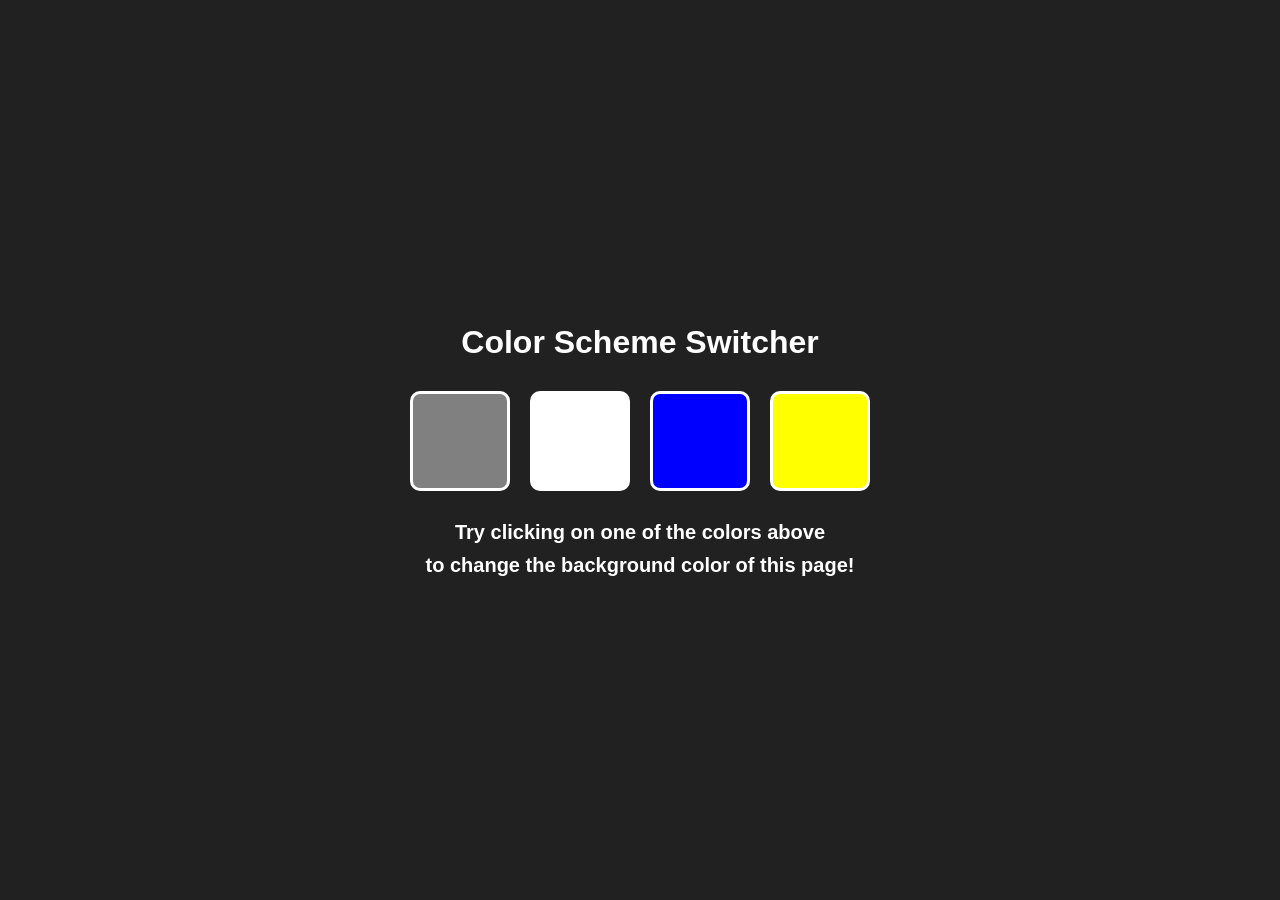
<file: project1/index.html>
<!DOCTYPE html>
<html lang="en">

<head>
    <meta charset="UTF-8">
    <meta name="viewport" content="width=device-width, initial-scale=1.0">
    <title>Color Scheme Switcher</title>
    <link rel="stylesheet" href="style.css">
</head>

<body>

    <div class="container">

        <h1>Color Scheme Switcher</h1>

        <div class="colors">
            <span class="button" id="grey"></span>
            <span class="button" id="white"></span>
            <span class="button" id="blue"></span>
            <span class="button" id="yellow"></span>
        </div>

        <h2>
            Try clicking on one of the colors above
            <span>to change the background color of this page!</span>
        </h2>

    </div>

    <script src="script.js"></script>
</body>

</html>
</file>
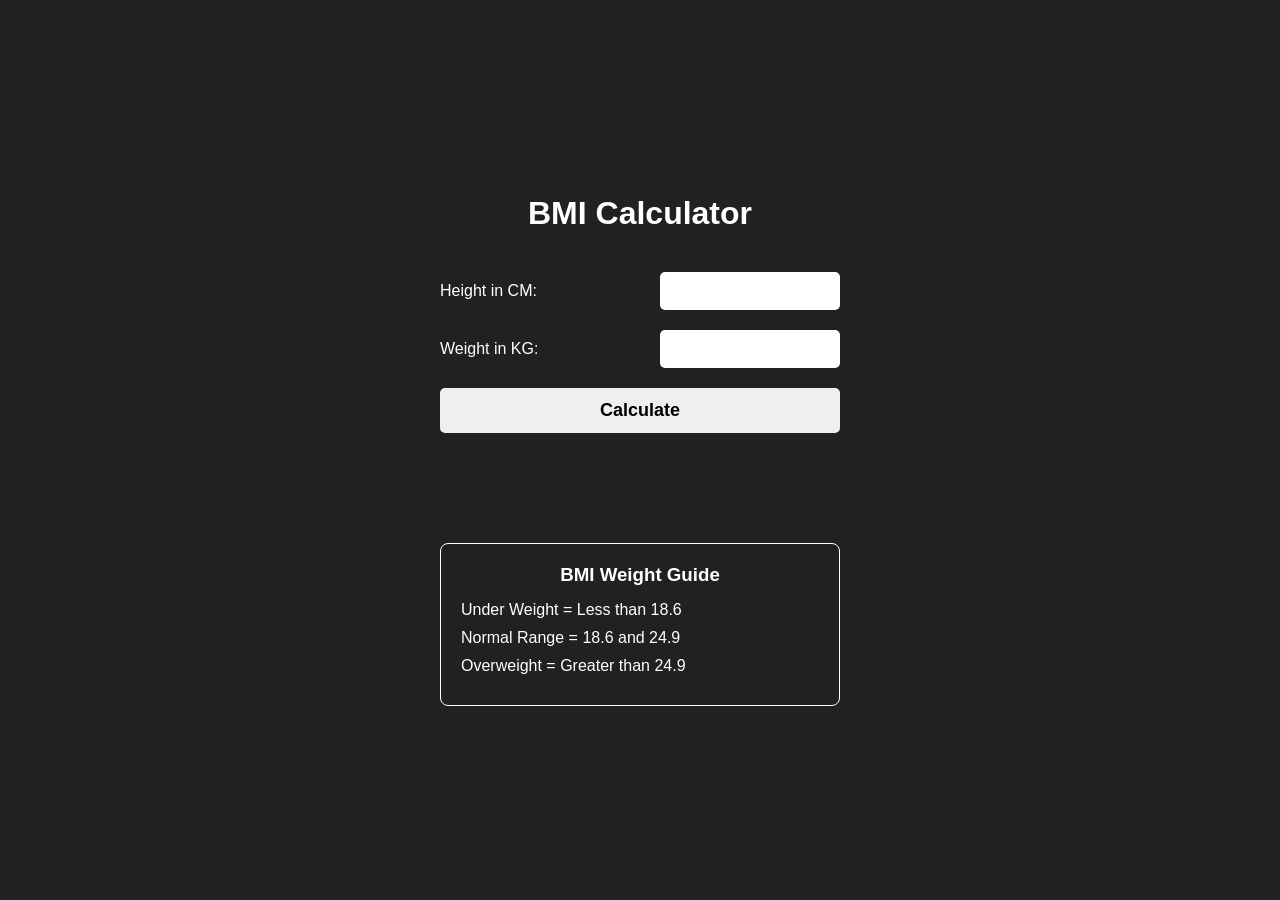
<file: project2/index.html>
<!DOCTYPE html>
<html lang="en">

<head>
    <meta charset="UTF-8">
    <meta name="viewport" content="width=device-width, initial-scale=1.0">

    <title>BMI Calculator</title>

    <link rel="stylesheet" href="style.css">
</head>

<body>

    <div class="container">

        <h1>BMI Calculator</h1>

        <form>

            <p>
                <label for="height">Height in CM:</label>
                <input type="text" id="height">
            </p>

            <p>
                <label for="weight">Weight in KG:</label>
                <input type="text" id="weight">
            </p>

            <button type="submit">Calculate</button>

            <div id="results"></div>

            <div id="weight-guide">

                <h3>BMI Weight Guide</h3>

                <p>Under Weight = Less than 18.6</p>
                <p>Normal Range = 18.6 and 24.9</p>
                <p>Overweight = Greater than 24.9</p>

            </div>

        </form>

    </div>

    <script src="script.js"></script>

</body>

</html>
</file>
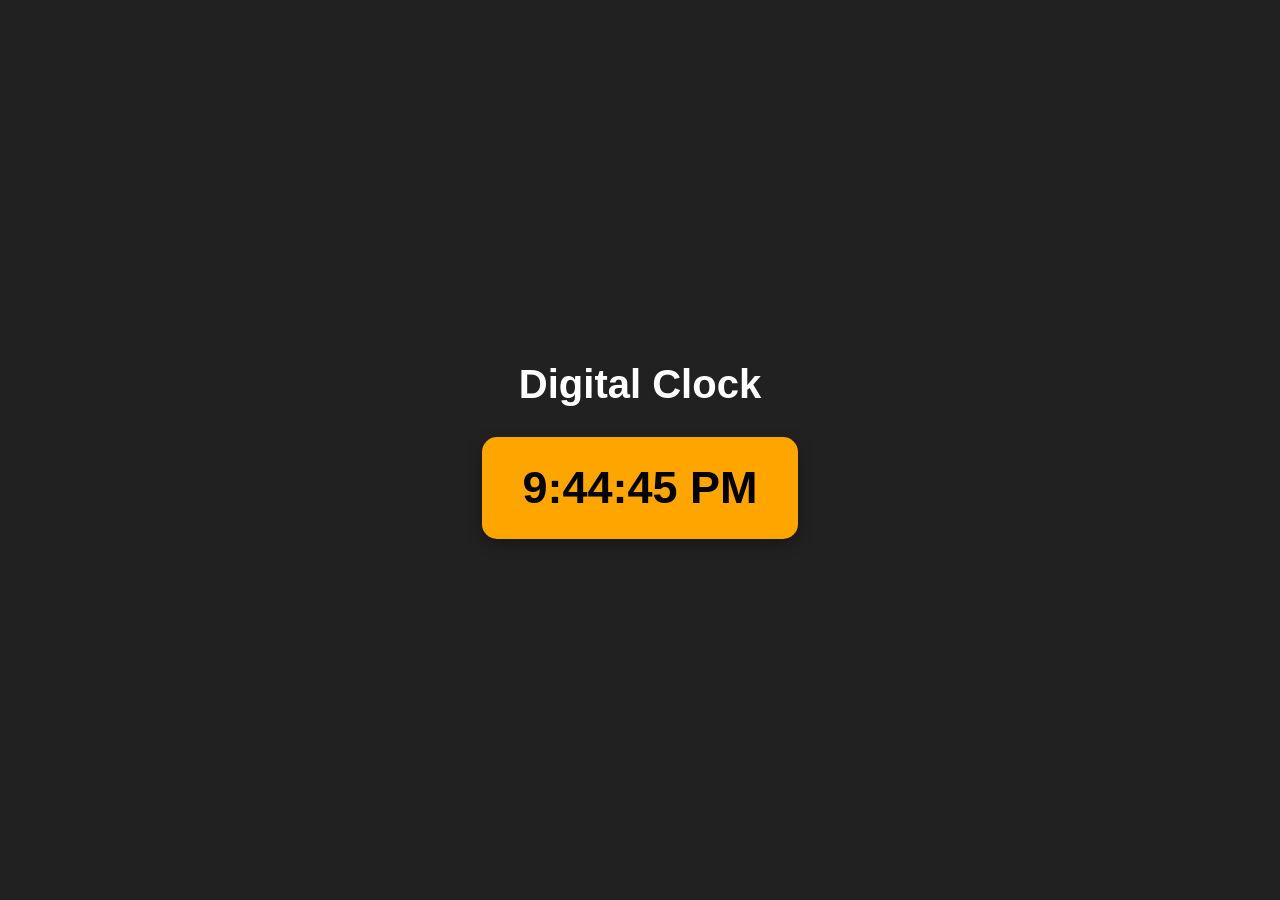
<file: project3/index.html>
<!DOCTYPE html>
<html lang="en">

<head>
    <meta charset="UTF-8">
    <meta name="viewport" content="width=device-width, initial-scale=1.0">

    <title>Digital Clock</title>

    <link rel="stylesheet" href="style.css">
</head>

<body>

    <div class="container">

        <h1>Digital Clock</h1>

        <div id="clock"></div>

    </div>

    <script src="script.js"></script>

</body>

</html>
</file>
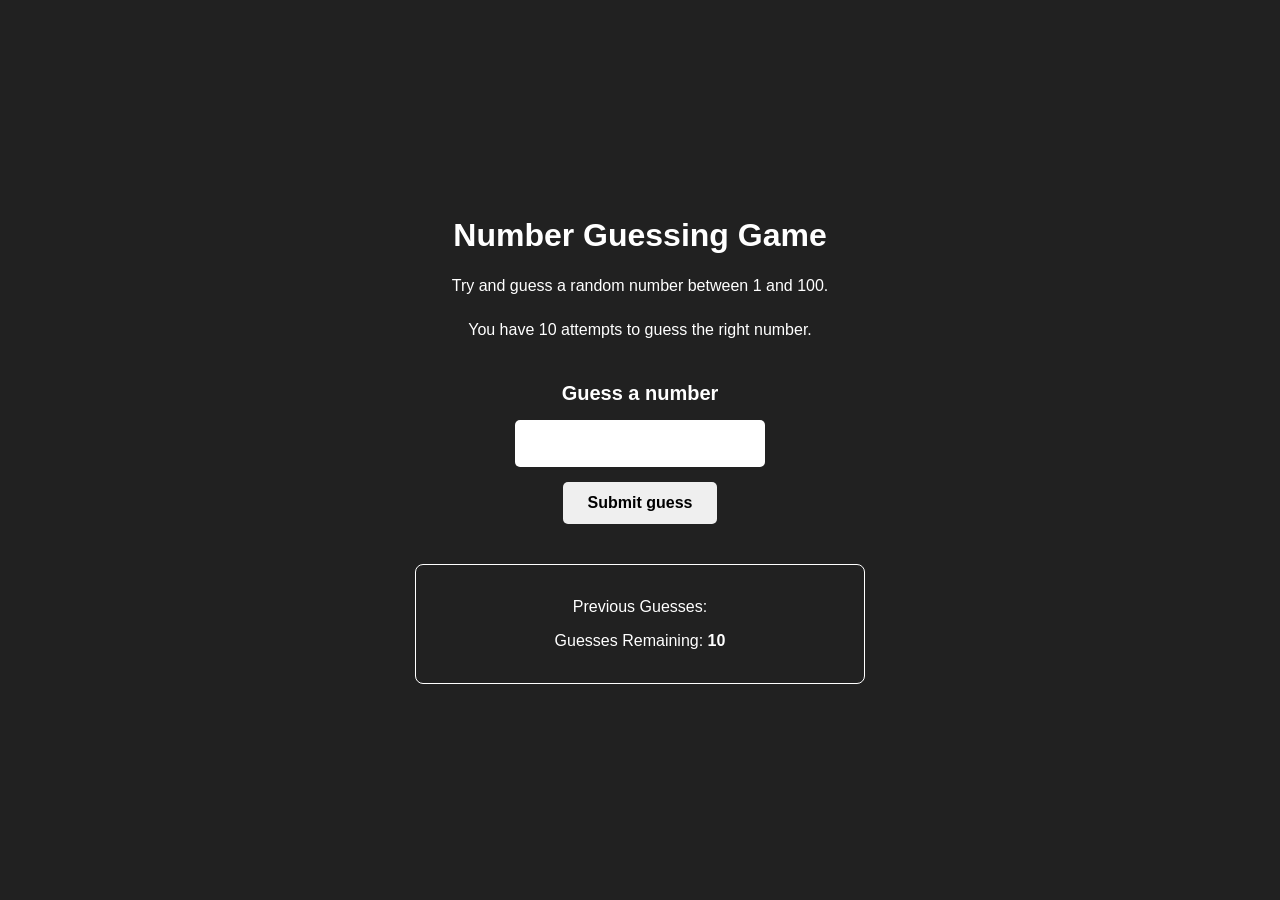
<file: project4/index.html>
<!DOCTYPE html>
<html lang="en">

<head>
    <meta charset="UTF-8">
    <meta name="viewport" content="width=device-width, initial-scale=1.0">

    <title>Guess the Number</title>

    <link rel="stylesheet" href="style.css">
</head>

<body>

    <div id="wrapper">

        <h1>Number Guessing Game</h1>

        <p>Try and guess a random number between 1 and 100.</p>
        <p>You have 10 attempts to guess the right number.</p>

        <form>

            <label for="guessField">
                Guess a number
            </label>

            <input
                type="text"
                id="guessField"
                class="guessField"
            >

            <input
                type="submit"
                id="subt"
                value="Submit guess"
                class="guessSubmit"
            >

        </form>

        <div class="resultParas">

            <p>
                Previous Guesses:
                <span class="guesses"></span>
            </p>

            <p>
                Guesses Remaining:
                <span class="lastResult">10</span>
            </p>

            <p class="lowOrHi"></p>

        </div>

    </div>

    <script src="script.js"></script>

</body>

</html>
</file>
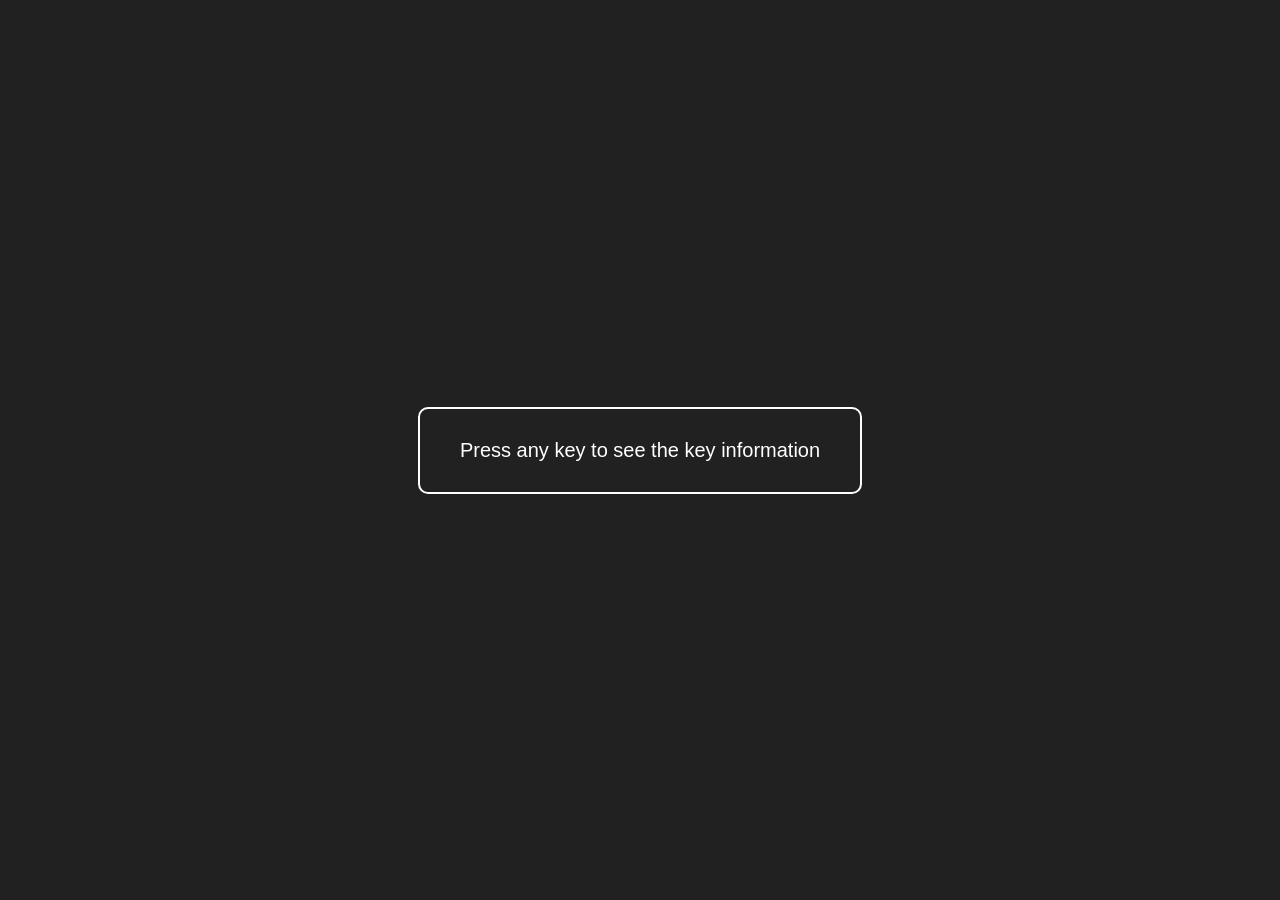
<file: project5/index.html>
<!DOCTYPE html>
<html lang="en">

<head>
    <meta charset="UTF-8">
    <meta name="viewport" content="width=device-width, initial-scale=1.0">

    <title>Keyboard Check</title>

    <link rel="stylesheet" href="style.css">
</head>

<body>

    <div id="insert">

        <div class="key">
            Press any key to see the key information
        </div>

    </div>

    <script src="script.js"></script>

</body>

</html>
</file>
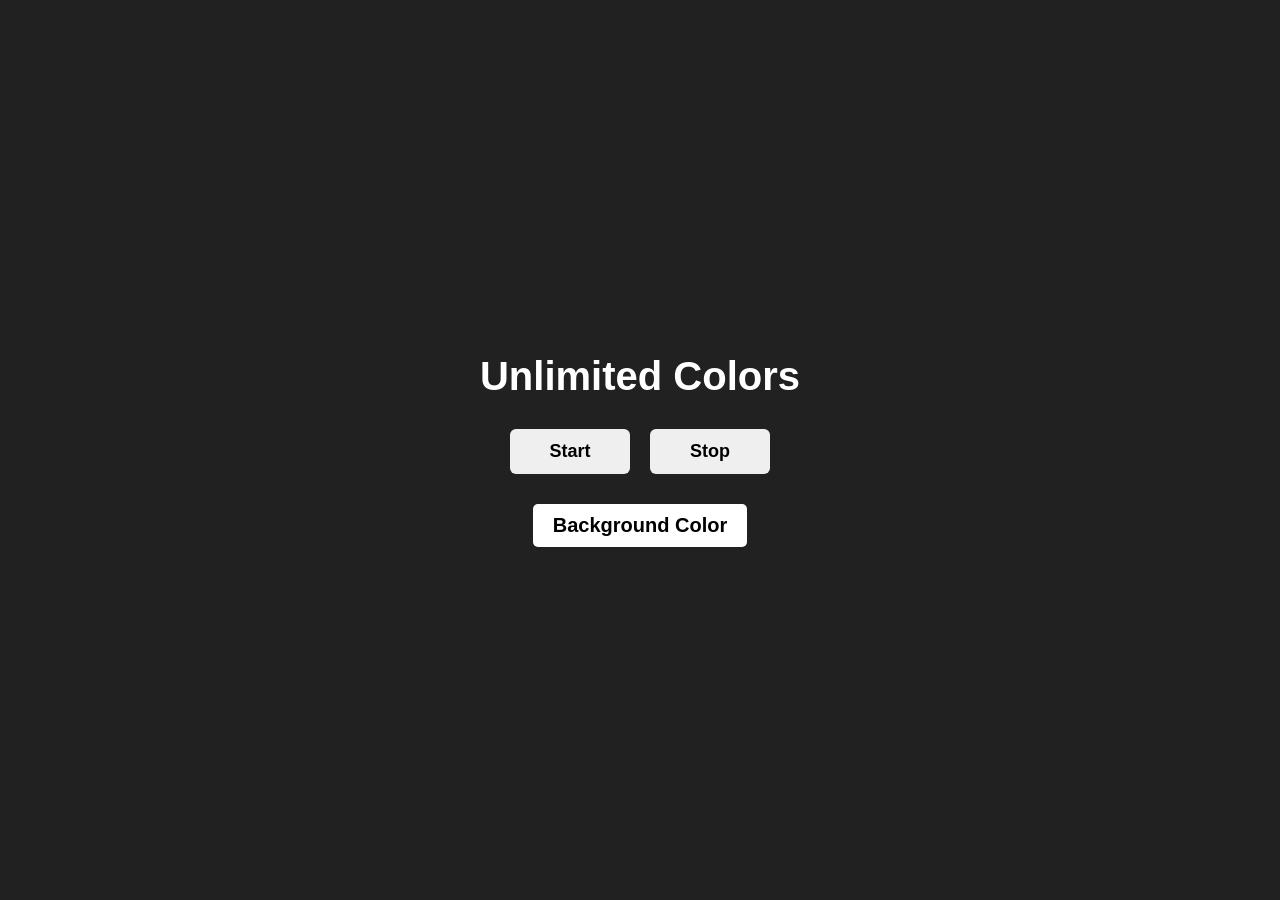
<file: project6/index.html>
<!DOCTYPE html>
<html lang="en">

<head>
    <meta charset="UTF-8">
    <meta name="viewport" content="width=device-width, initial-scale=1.0">

    <title>Unlimited Colors</title>

    <link rel="stylesheet" href="style.css">
</head>

<body>

    <div class="container">

        <h1>Unlimited Colors</h1>

        <div class="buttons">
            <button id="start">Start</button>
            <button id="stop">Stop</button>
        </div>

        <p id="color-code">Background Color</p>

    </div>

    <script src="script.js"></script>

</body>

</html>
</file>
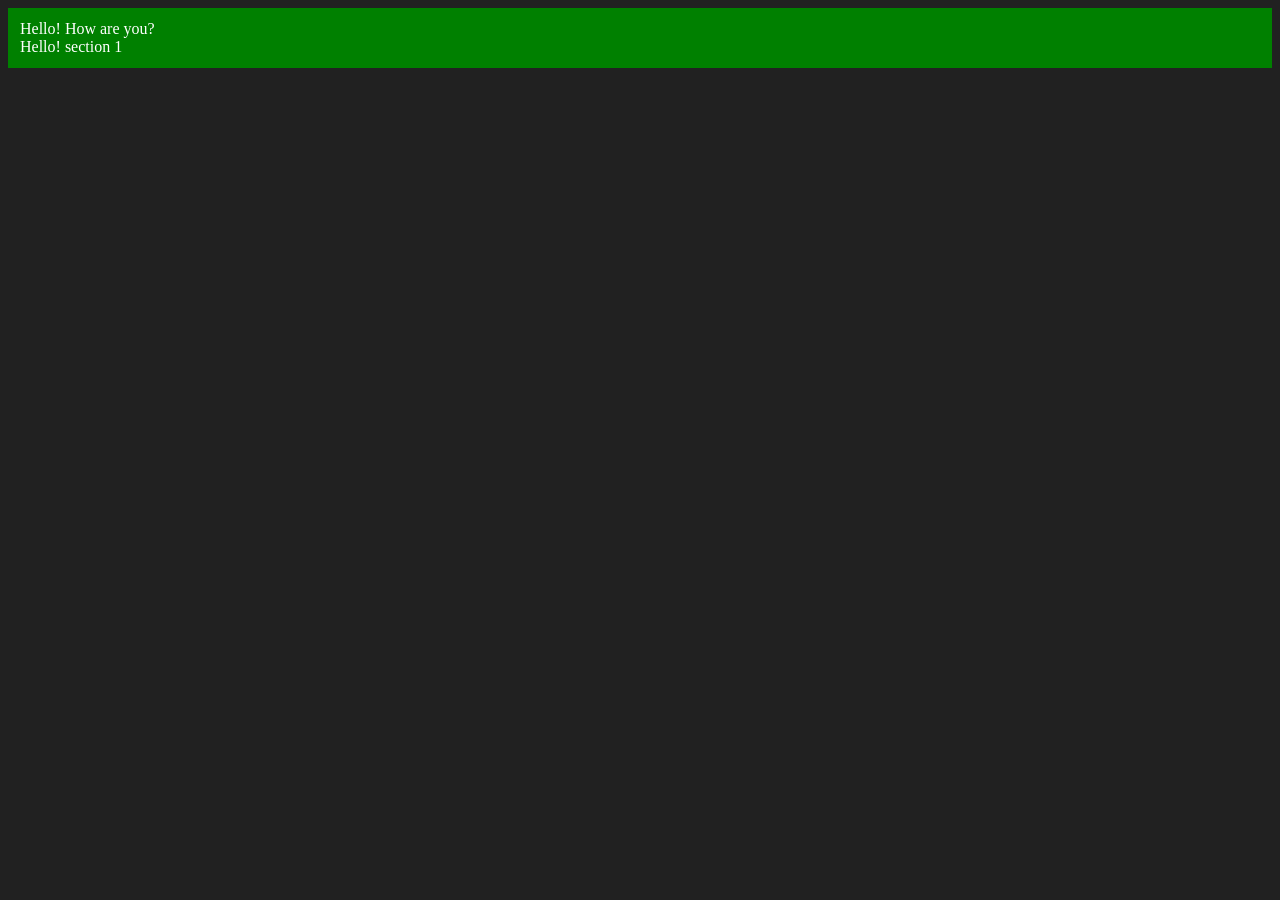
<file: dom-prac/addElement.html>
<html lang="en">
<head>
    <meta charset="UTF-8">
    <meta http-equiv="X-UA-Compatible" content="IE=edge">
    <meta name="viewport" content="width=device-width, initial-scale=1.0">
    <title>document </title>
</head>
<body style="background-color: #212121; color: #fff;">
    
</body>
<script src="addElement.js"></script>
</html>
</file>
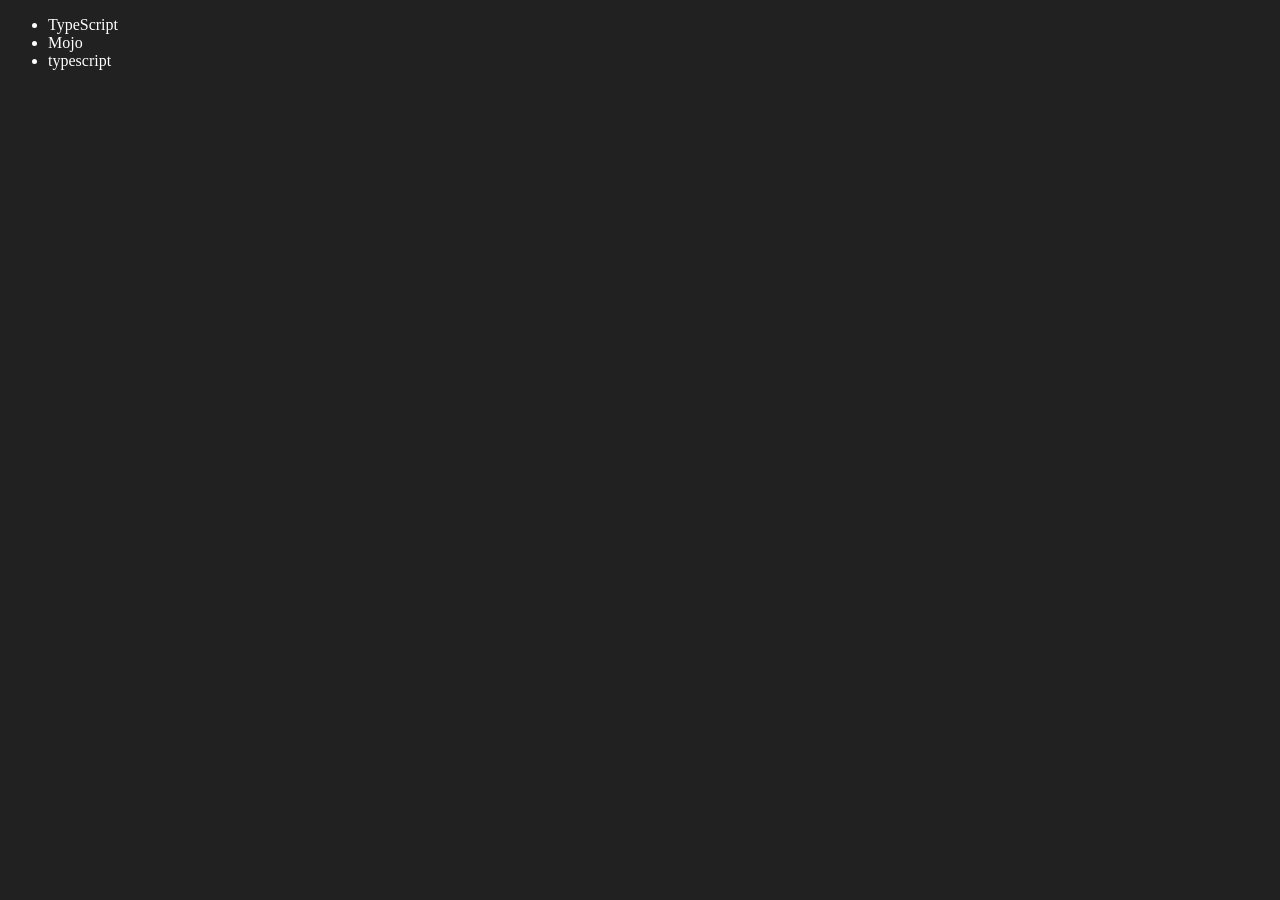
<file: dom-prac/edit-deleteElement.html>
<!DOCTYPE html>
<html lang="en">
<head>
    <meta charset="UTF-8">
    <meta http-equiv="X-UA-Compatible" content="IE=edge">
    <meta name="viewport" content="width=device-width, initial-scale=1.0">
    <title>DOM</title>
</head>
<body style="background-color: #212121; color: #fff;">
    <ul class="language">
        <li>Javascript</li>
    </ul>
</body>
<script src="edit-deleteElement.js">
   
</script>
</html>
</file>
<file: project1/style.css>
* {
    margin: 0;
    padding: 0;
    box-sizing: border-box;
}

body {
    font-family: Arial, sans-serif;
    background-color: #212121;
    color: white;
}

.container {
    min-height: 100vh;

    display: flex;
    flex-direction: column;
    justify-content: center;
    align-items: center;

    gap: 30px;
    text-align: center;
}

.colors {
    display: flex;
    gap: 20px;
}

.button {
    width: 100px;
    height: 100px;

    border: 3px solid white;
    border-radius: 10px;

    cursor: pointer;
}

/* Individual colors */

#grey {
    background-color: grey;
}

#white {
    background-color: white;
}

#blue {
    background-color: blue;
}

#yellow {
    background-color: yellow;
}

h2 {
    font-size: 20px;
}

h2 span {
    display: block;
    margin-top: 10px;
}
</file>
<file: project2/style.css>
* {
    margin: 0;
    padding: 0;
    box-sizing: border-box;
}

body {
    font-family: Arial, sans-serif;
    background-color: #212121;
    color: white;
}

.container {
    width: 400px;
    min-height: 100vh;

    margin: auto;

    display: flex;
    flex-direction: column;
    justify-content: center;
}

h1 {
    text-align: center;
    margin-bottom: 40px;
}

form {
    display: flex;
    flex-direction: column;
    gap: 20px;
}

p {
    display: flex;
    justify-content: space-between;
    align-items: center;
}

input {
    width: 180px;
    padding: 10px;

    font-size: 16px;
    border: none;
    border-radius: 5px;
}

button {
    padding: 12px;

    font-size: 18px;
    font-weight: bold;

    border: none;
    border-radius: 5px;

    cursor: pointer;
}

button:hover {
    background-color: #cccccc;
}

#results {
    min-height: 40px;

    display: flex;
    justify-content: center;
    align-items: center;

    font-size: 24px;
    font-weight: bold;
}

#weight-guide {
    margin-top: 30px;
    padding: 20px;

    border: 1px solid white;
    border-radius: 8px;
}

#weight-guide h3 {
    margin-bottom: 15px;
    text-align: center;
}

#weight-guide p {
    display: block;
    margin: 10px 0;
}
</file>
<file: project3/style.css>
* {
    margin: 0;
    padding: 0;
    box-sizing: border-box;
}

body {
    font-family: Arial, sans-serif;

    background-color: #212121;
    color: white;
}

.container {
    min-height: 100vh;

    display: flex;
    flex-direction: column;

    justify-content: center;
    align-items: center;

    gap: 30px;
}

h1 {
    font-size: 40px;
}

#clock {
    min-width: 300px;

    padding: 25px 40px;

    background-color: orange;
    color: black;

    border-radius: 15px;

    text-align: center;

    font-size: 45px;
    font-weight: bold;

    box-shadow: 0 5px 15px rgba(0, 0, 0, 0.3);
}
</file>
<file: project4/style.css>
* {
    margin: 0;
    padding: 0;
    box-sizing: border-box;
}

body {
    font-family: Arial, sans-serif;
    background-color: #212121;
    color: white;
}

#wrapper {
    width: 450px;
    min-height: 100vh;

    margin: auto;

    display: flex;
    flex-direction: column;

    justify-content: center;
    align-items: center;

    text-align: center;

    gap: 20px;
}

h1 {
    font-size: 32px;
}

p {
    line-height: 1.5;
}

form {
    display: flex;
    flex-direction: column;
    align-items: center;

    gap: 15px;

    margin-top: 20px;
}

label {
    font-size: 20px;
    font-weight: bold;
}

.guessField {
    width: 250px;

    padding: 12px;

    font-size: 20px;

    border: none;
    border-radius: 5px;

    text-align: center;
}

.guessSubmit {
    padding: 12px 25px;

    font-size: 16px;
    font-weight: bold;

    border: none;
    border-radius: 5px;

    cursor: pointer;
}

.guessSubmit:hover {
    background-color: #cccccc;
}

.resultParas {
    width: 100%;

    margin-top: 20px;

    padding: 20px;

    border: 1px solid white;
    border-radius: 8px;
}

.resultParas p {
    margin: 10px 0;
}

.guesses {
    font-weight: bold;
}

.lastResult {
    font-weight: bold;
}

.lowOrHi {
    font-size: 20px;
    font-weight: bold;
}
</file>
<file: project5/style.css>
* {
    margin: 0;
    padding: 0;
    box-sizing: border-box;
}

body {
    font-family: Arial, sans-serif;

    background-color: #212121;
    color: white;
}

#insert {
    min-height: 100vh;

    display: flex;
    justify-content: center;
    align-items: center;

    padding: 20px;
}

.key {
    min-width: 350px;

    padding: 30px 40px;

    border: 2px solid white;
    border-radius: 10px;

    text-align: center;

    font-size: 20px;
}

/* Information boxes that you'll create with JavaScript */

.key-info {
    display: flex;
    gap: 20px;

    justify-content: center;
    align-items: stretch;

    flex-wrap: wrap;
}

.info-box {
    min-width: 180px;

    padding: 25px;

    border: 2px solid white;
    border-radius: 8px;

    text-align: center;
}

.info-box h2 {
    margin-bottom: 15px;

    font-size: 18px;
}

.info-box p {
    font-size: 24px;
    font-weight: bold;
}
</file>
<file: project6/style.css>
* {
    margin: 0;
    padding: 0;
    box-sizing: border-box;
}

body {
    font-family: Arial, sans-serif;

    background-color: #212121;
    color: white;
}

.container {
    min-height: 100vh;

    display: flex;
    flex-direction: column;

    justify-content: center;
    align-items: center;

    gap: 30px;
}

h1 {
    font-size: 40px;
}

.buttons {
    display: flex;
    gap: 20px;
}

button {
    min-width: 120px;

    padding: 12px 25px;

    font-size: 18px;
    font-weight: bold;

    border: none;
    border-radius: 6px;

    cursor: pointer;
}

button:hover {
    transform: scale(1.05);
}

#color-code {
    padding: 10px 20px;

    background-color: white;
    color: black;

    border-radius: 5px;

    font-size: 20px;
    font-weight: bold;
}
</file>
